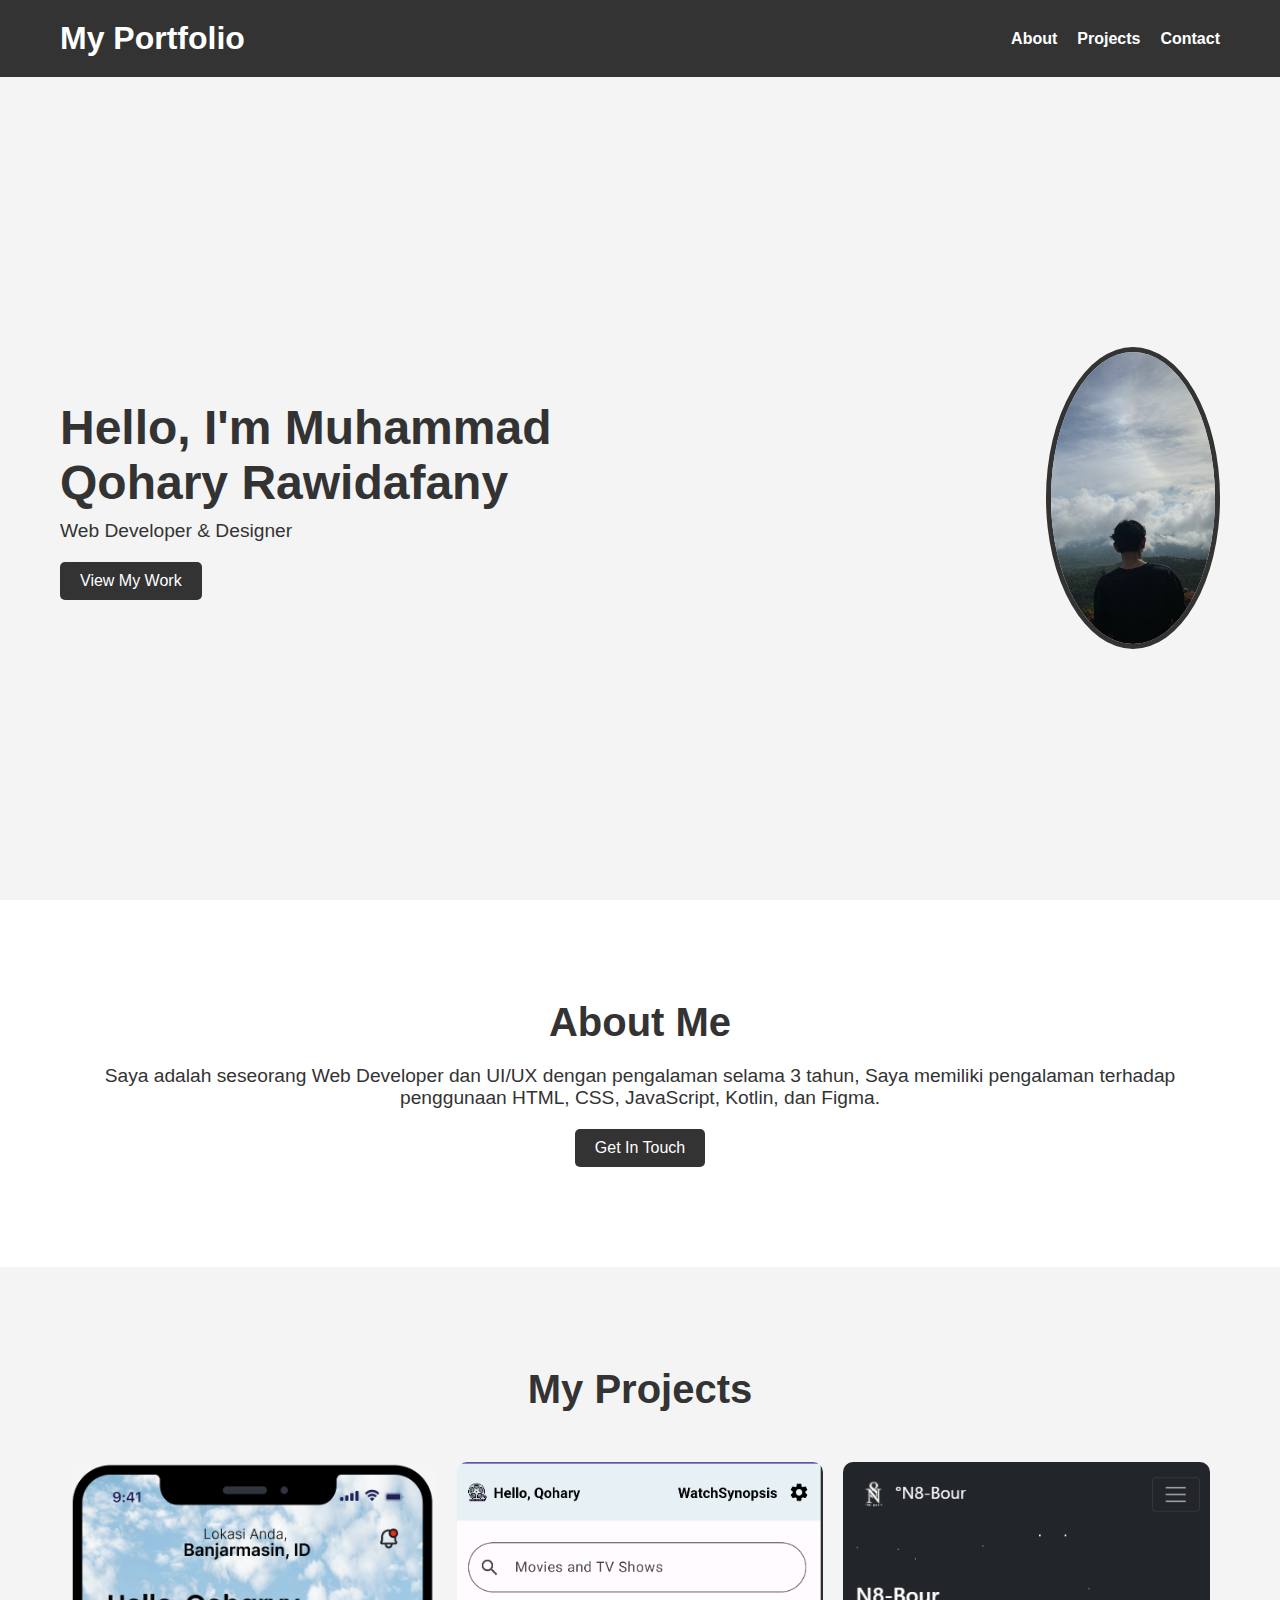
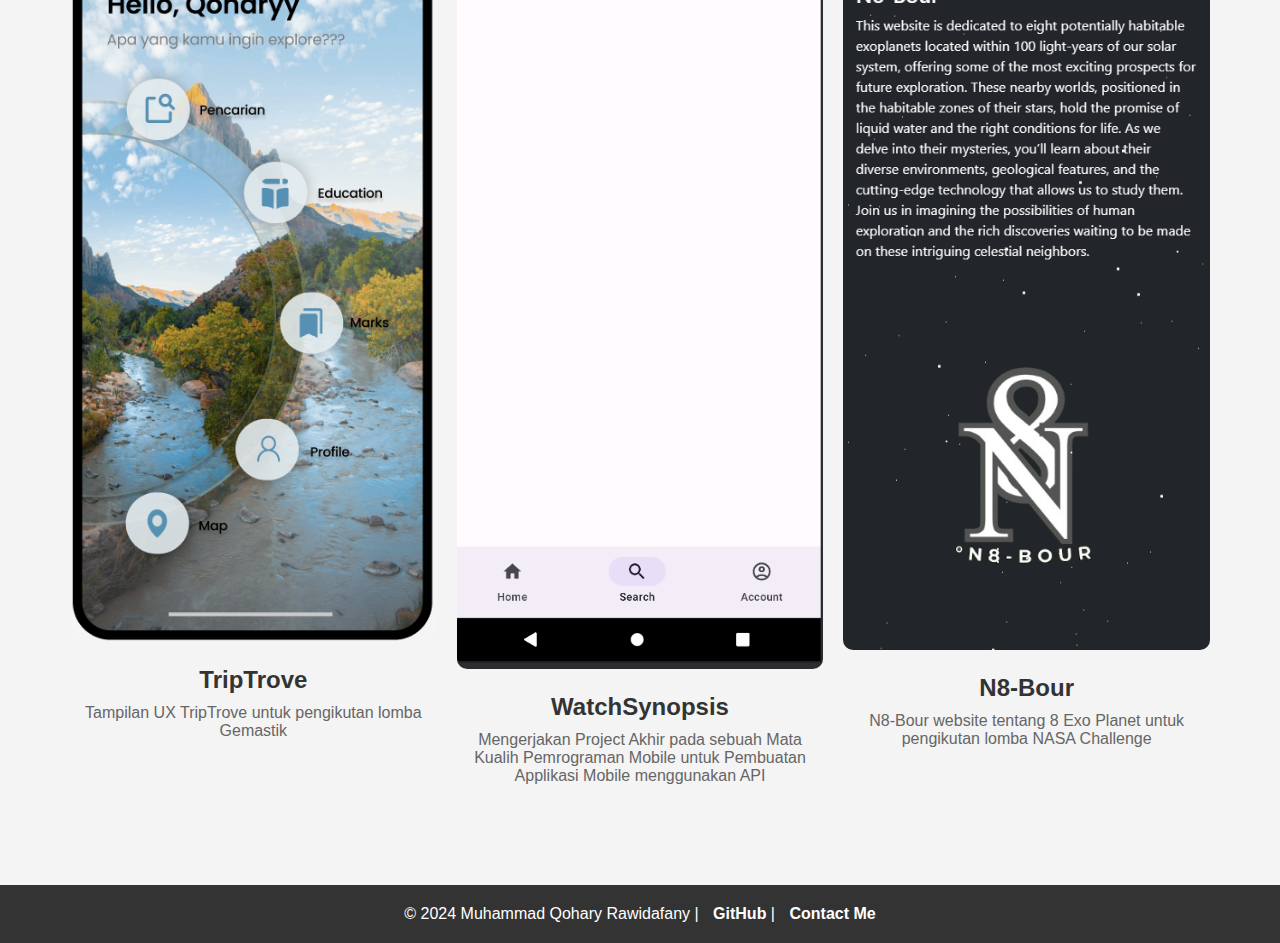
<file: Assigment-Portofolio/index.html>
<!DOCTYPE html>
<html lang="en">
<head>
  <meta charset="UTF-8">
  <meta name="viewport" content="width=device-width, initial-scale=1.0">
  <title>Portfolio Website</title>
  <link rel="stylesheet" href="style.css">
</head>
<body>
  <div id="header"></div>

  <div id="hero"></div>

  <div id="about"></div>

  <div id="projects"></div>

  <div id="footer"></div>

  <script src="https://cdnjs.cloudflare.com/ajax/libs/jquery/3.6.0/jquery.min.js"></script>
  <script>
    $(function() {
      $("#header").load("header.html");
      $("#hero").load("hero.html");
      $("#about").load("about.html");
      $("#projects").load("projects.html");
      $("#footer").load("footer.html");
    });
  </script>
</body>
</html>
</file>
<file: Assigment-Portofolio/style.css>
/* Reset default margin and padding */
* {
    margin: 0;
    padding: 0;
    box-sizing: border-box;
  }
  
  /* Basic Styling */
  body {
    font-family: 'Arial', sans-serif;
    color: #333;
  }
  
  a {
    text-decoration: none;
    color: inherit;
  }
  
  .container {
    max-width: 1200px;
    margin: 0 auto;
    padding: 0 20px;
  }
  
  /* Header */
  header {
    background-color: #333;
    color: #fff;
    padding: 20px 0;
    position: fixed;
    width: 100%;
    top: 0;
    left: 0;
    z-index: 1000;
  }
  
  header .container {
    display: flex;
    justify-content: space-between;
    align-items: center;
  }
  
  header .logo h1 a {
    color: #fff;
  }
  
  header nav ul {
    list-style: none;
    display: flex;
  }
  
  header nav ul li {
    margin-left: 20px;
  }
  
  header nav ul li a {
    color: #fff;
    font-weight: bold;
  }
  
  /* Hero Section */
  .hero {
    height: 100vh;
    background-color: #f4f4f4;
    display: flex;
    align-items: center;
    padding-top: 100px; /* To account for fixed header */
  }
  
  .hero .container {
    display: flex;
    justify-content: space-between;
    align-items: center;
  }
  
  .hero-content {
    max-width: 50%;
  }
  
  .hero-content h2 {
    font-size: 3em;
    margin-bottom: 10px;
  }
  
  .hero-content p {
    font-size: 1.2em;
    margin-bottom: 20px;
  }
  
  .btn {
    display: inline-block;
    background-color: #333;
    color: #fff;
    padding: 10px 20px;
    border-radius: 5px;
  }
  
  .hero-image img {
    max-width: 100%;
    height: auto;
    border-radius: 50%;
    border: 5px solid #333;
  }
  
  /* About Section */
  .about {
    padding: 100px 0;
    text-align: center;
  }
  
  .about h2 {
    font-size: 2.5em;
    margin-bottom: 20px;
  }
  
  .about p {
    font-size: 1.2em;
    margin-bottom: 20px;
  }
  
  /* Projects Section */
  .projects {
    padding: 100px 0;
    background-color: #f4f4f4;
  }
  
  .projects h2 {
    text-align: center;
    margin-bottom: 50px;
    font-size: 2.5em;
  }
  
  .project-list {
    display: flex;
    justify-content: space-between;
  }
  
  .project-item {
    flex: 1;
    margin: 0 10px;
    text-align: center;
  }
  
  .project-item img {
    max-width: 100%;
    border-radius: 10px;
    margin-bottom: 20px;
  }
  
  .project-item h3 {
    font-size: 1.5em;
    margin-bottom: 10px;
  }
  
  .project-item p {
    font-size: 1em;
    color: #666;
  }
  
  /* Footer */
  footer {
    background-color: #333;
    color: #fff;
    text-align: center;
    padding: 20px 0;
  }
  
  footer a {
    color: #fff;
    margin-left: 10px;
    font-weight: bold;
  }
</file>
